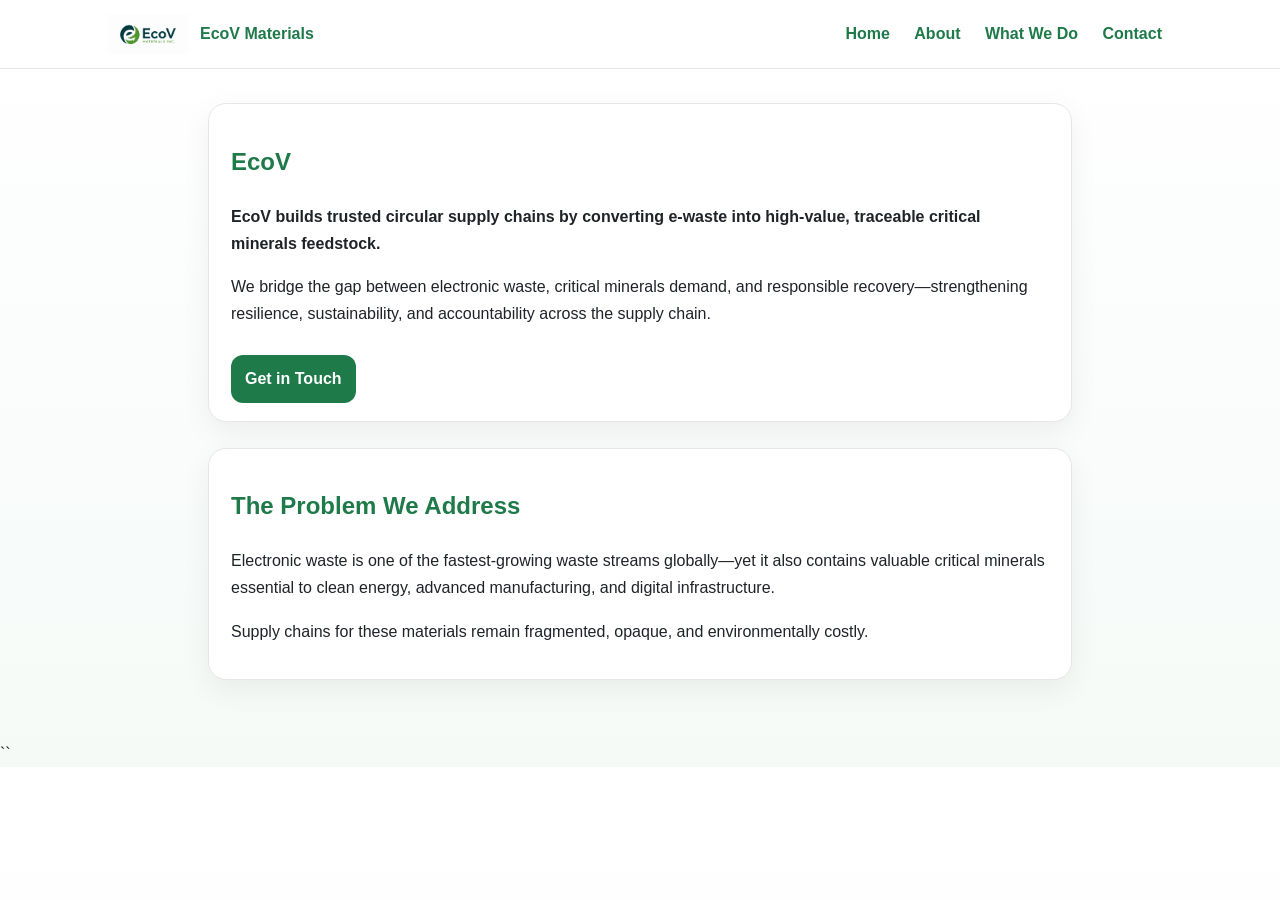
<file: index.html>
<!doctype html>
<html lang="en">
<head>
  <meta charset="utf-8">
  <title>EcoV Materials</title>
  <meta name="viewport" content="width=device-width, initial-scale=1">

  <!-- ✅ IMPORTANT: use shared styles -->
  <link rel="stylesheet" href="styles.css">
</head>

<body>

<header class="site-header">
  <div class="header-inner">

    <!-- ✅ LOGO -->
    <a class="brand" href="index.html">
      <img src="assets/ecov-logo.png" alt="EcoV Materials logo">
      <span>EcoV Materials</span>
    </a>

    <!-- ✅ NAV -->
    <nav class="nav">
      <a href="index.html">Home</a>
      <a href="about.html">About</a>
      <a href="what-we-do.html">What We Do</a>
      <a href="contact.html">Contact</a>
    </nav>

  </div>
</header>

<main class="container">

  <section class="section">
    <h1>EcoV</h1>
    <p><strong>EcoV builds trusted circular supply chains by converting e‑waste into high‑value, traceable critical minerals feedstock.</strong></p>
    <p>We bridge the gap between electronic waste, critical minerals demand, and responsible recovery—strengthening resilience, sustainability, and accountability across the supply chain.</p>
    <a href="contact.html" class="cta">Get in Touch</a>
  </section>

  <section class="section">
    <h2>The Problem We Address</h2>
    <p>Electronic waste is one of the fastest‑growing waste streams globally—yet it also contains valuable critical minerals essential to clean energy, advanced manufacturing, and digital infrastructure.</p>
    <p>Supply chains for these materials remain fragmented, opaque, and environmentally costly.</p>
  </section>

</main>

</body>
</html>
``
</file>
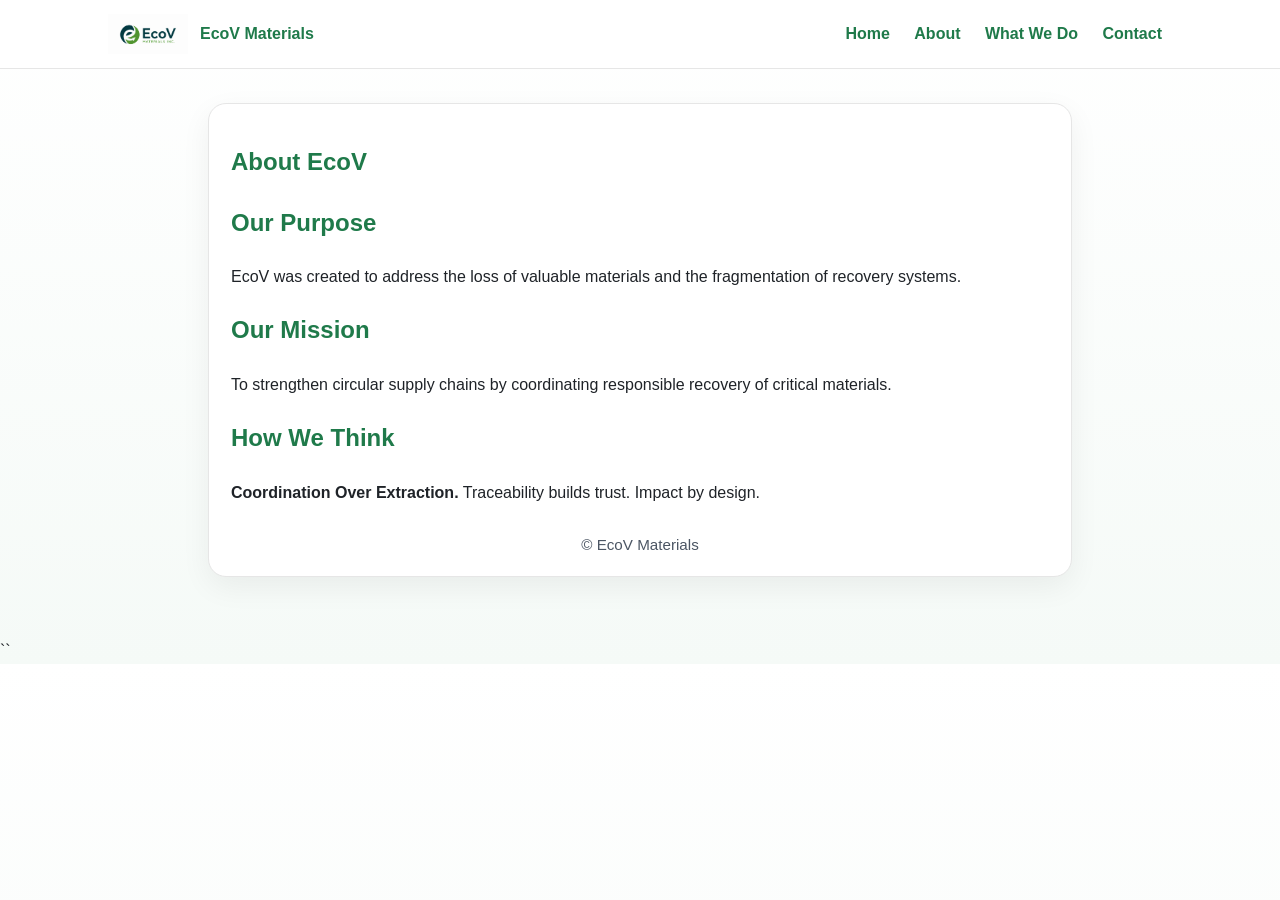
<file: about.html>
<!-- about.html -->
<!doctype html>
<html lang="en">
<head>
  <meta charset="utf-8">
  <title>About EcoV</title>
  <meta name="viewport" content="width=device-width,initial-scale=1">
  <link rel="stylesheet" href="styles.css">
</head>
<body>

<header class="site-header">
  <div class="header-inner">
    <a class="brand" href="index.html">
      <img src="assets/ecov-logo.png" alt="EcoV Materials logo">
      <span>EcoV Materials</span>
    </a>
    <nav class="nav">
      <a href="index.html">Home</a>
      <a href="about.html">About</a>
      <a href="what-we-do.html">What We Do</a>
      <a href="contact.html">Contact</a>
    </nav>
  </div>
</header>

<main class="container">
  <section class="section">
    <h1>About EcoV</h1>

    <h2>Our Purpose</h2>
    <p>EcoV was created to address the loss of valuable materials and the fragmentation of recovery systems.</p>

    <h2>Our Mission</h2>
    <p>To strengthen circular supply chains by coordinating responsible recovery of critical materials.</p>

    <h2>How We Think</h2>
    <p><strong>Coordination Over Extraction.</strong> Traceability builds trust. Impact by design.</p>

    <div class="footer">© EcoV Materials</div>
  </section>
</main>

</body>
</html>
``
</file>
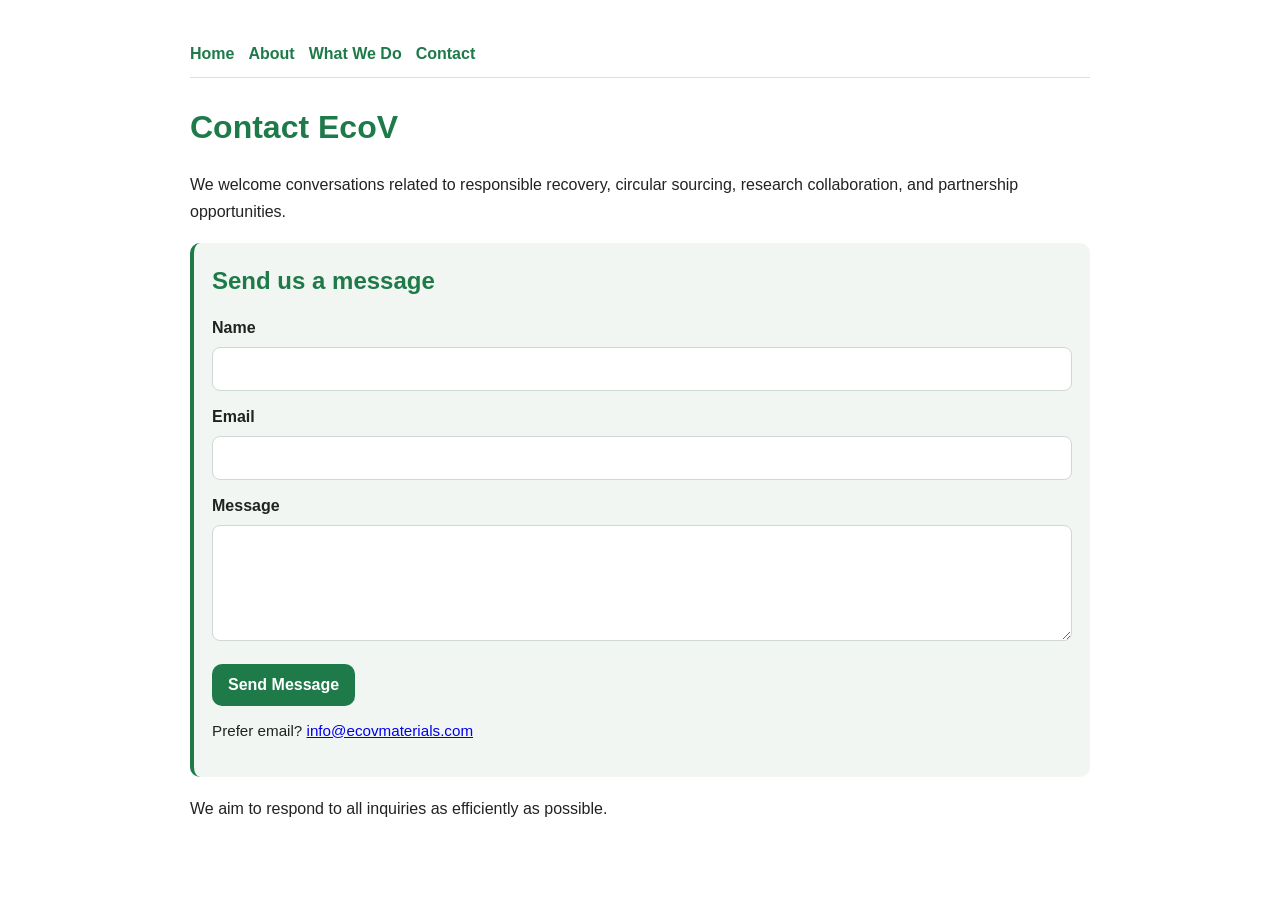
<file: contact.html>
<!doctype html>
<html lang="en">
<head>
  <meta charset="utf-8">
  <title>Contact EcoV</title>
  <meta name="viewport" content="width=device-width, initial-scale=1">

  <style>
    body{
      font-family: Arial, sans-serif;
      max-width: 900px;
      margin: 40px auto;
      line-height: 1.7;
      color: #222;
      padding: 0 16px;
    }

    h1{ color:#1f7a4a; margin-bottom: .35em; }

    nav{
      margin-bottom: 22px;
      padding-bottom: 10px;
      border-bottom: 1px solid #ddd;
      display:flex;
      gap:14px;
      flex-wrap: wrap;
    }

    nav a{
      text-decoration:none;
      color:#1f7a4a;
      font-weight:bold;
    }
    nav a:hover{ text-decoration:underline; }

    .contact-box{
      margin-top: 18px;
      padding: 18px;
      background:#f1f6f3;
      border-left:4px solid #1f7a4a;
      border-radius: 10px;
    }

    label{
      display:block;
      margin-top: 12px;
      font-weight: 700;
    }

    input, textarea{
      width:100%;
      padding: 12px 12px;
      margin-top: 6px;
      border:1px solid #cfd8d3;
      border-radius: 8px;
      box-sizing:border-box;
      font-family: inherit;
      font-size: 16px; /* prevents iOS zoom on focus */
      background:#fff;
    }

    textarea{ resize: vertical; }

    .actions{
      display:flex;
      gap:12px;
      align-items:center;
      margin-top: 14px;
      flex-wrap: wrap;
    }

    button{
      background:#1f7a4a;
      color:#fff;
      border:none;
      padding: 12px 16px;
      border-radius: 10px;
      cursor:pointer;
      font-weight: 800;
      font-size: 16px;
    }
    button:hover{ background:#155c35; }
    button:disabled{
      opacity: .7;
      cursor: not-allowed;
    }

    .status{
      display:none;
      margin-top: 14px;
      padding: 12px 12px;
      border-radius: 10px;
      border: 1px solid #dfe8e2;
      background: #ffffff;
    }
    .status.success{
      display:block;
      border-color: rgba(31,122,74,.35);
      background: rgba(31,122,74,.08);
    }
    .status.error{
      display:block;
      border-color: rgba(185,28,28,.35);
      background: rgba(185,28,28,.08);
    }

    .small-note{
      margin-top: 12px;
      font-size: .95em;
    }

    /* Mobile polish */
    @media (max-width: 600px){
      body{ margin: 20px auto; }
      .contact-box{ padding: 14px; }
      .actions{ flex-direction: column; align-items: stretch; }
      button{ width:100%; }
    }
  </style>
</head>

<body>
  <nav>
    <a href="index.html">Home</a>
    <a href="about.html">About</a>
    <a href="what-we-do.html">What We Do</a>
    <a href="contact.html">Contact</a>
  </nav>

  <h1>Contact EcoV</h1>
  <p>
    We welcome conversations related to responsible recovery, circular sourcing,
    research collaboration, and partnership opportunities.
  </p>

  <div class="contact-box">
    <h2 style="margin:0 0 10px; color:#1f7a4a;">Send us a message</h2>

    <form id="contact-form" action="https://api.web3forms.com/submit" method="POST" novalidate>
      <input type="hidden" name="access_key" value="27eeb4ab-bcac-48d5-b1e6-f105535b25b8">
      <input type="checkbox" name="botcheck" style="display:none">

      <label for="name">Name</label>
      <input id="name" type="text" name="name" autocomplete="name" required>

      <label for="email">Email</label>
      <input id="email" type="email" name="email" autocomplete="email" required>

      <label for="message">Message</label>
      <textarea id="message" name="message" rows="5" required></textarea>

      <div class="actions">
        <button id="sendBtn" type="submit">Send Message</button>
      </div>

      <div id="formStatus" class="status" role="status" aria-live="polite"></div>
    </form>

    <p class="small-note">
      Prefer email? <a href="mailto:info@ecovmaterials.com">info@ecovmaterials.com</a>
    </p>
  </div>

  <p style="margin-top:18px;">
    We aim to respond to all inquiries as efficiently as possible.
  </p>

  <script>
    const form = document.getElementById('contact-form');
    const statusBox = document.getElementById('formStatus');
    const sendBtn = document.getElementById('sendBtn');

    function showStatus(type, message){
      statusBox.className = 'status ' + type;
      statusBox.textContent = message;
    }

    form.addEventListener('submit', async (e) => {
      e.preventDefault();

      // Basic front-end validity check
      if (!form.checkValidity()) {
        showStatus('error', 'Please complete all fields (Name, Email, Message) before sending.');
        return;
      }

      sendBtn.disabled = true;
      showStatus('success', 'Sending…');

      try {
        const formData = new FormData(form);

        const response = await fetch(form.action, {
          method: 'POST',
          body: formData,
          headers: { 'Accept': 'application/json' }
        });

        const data = await response.json().catch(() => ({}));

        if (response.ok) {
          form.reset();
          showStatus('success', 'Thanks — your message has been sent. We’ll get back to you soon.');
        } else {
          showStatus('error', (data && data.message) ? data.message : 'Something went wrong. Please try again or email us directly.');
        }
      } catch (err) {
        showStatus('error', 'Network error. Please try again or email us directly.');
      } finally {
        sendBtn.disabled = false;
      }
    });
  </script>
</body>
</html>
</file>
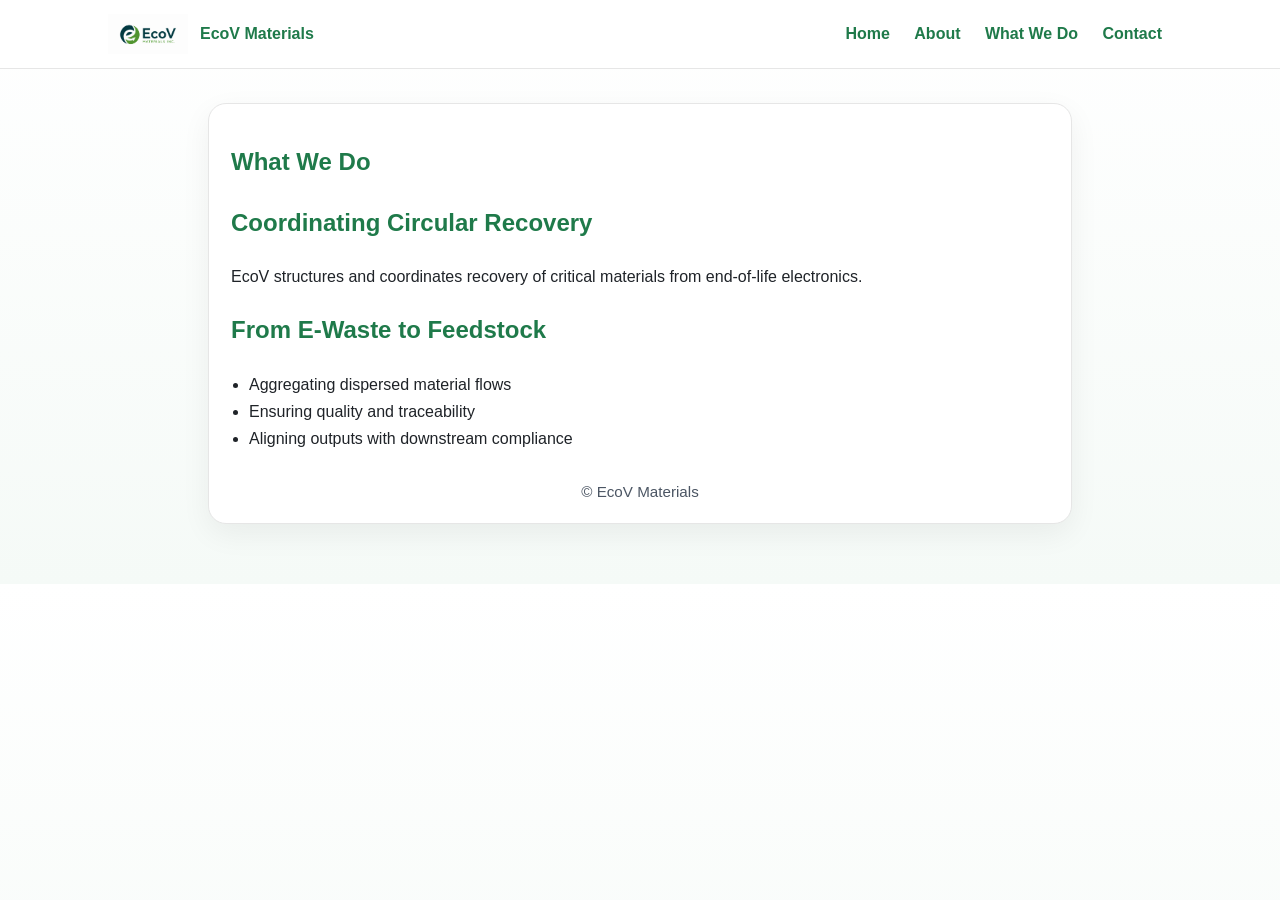
<file: what-we-do.html>
<!-- what-we-do.html -->
<!doctype html>
<html lang="en">
<head>
  <meta charset="utf-8">
  <title>What We Do – EcoV</title>
  <meta name="viewport" content="width=device-width,initial-scale=1">
  <link rel="stylesheet" href="styles.css">
</head>
<body>

<header class="site-header">
  <div class="header-inner">
    <a class="brand" href="index.html">
      <img src="assets/ecov-logo.png" alt="EcoV Materials logo">
      <span>EcoV Materials</span>
    </a>
    <nav class="nav">
      <a href="index.html">Home</a>
      <a href="about.html">About</a>
      <a href="what-we-do.html">What We Do</a>
      <a href="contact.html">Contact</a>
    </nav>
  </div>
</header>

<main class="container">
  <section class="section">
    <h1>What We Do</h1>

    <h2>Coordinating Circular Recovery</h2>
    <p>EcoV structures and coordinates recovery of critical materials from end‑of‑life electronics.</p>

    <h2>From E‑Waste to Feedstock</h2>
    <ul class="list">
      <li>Aggregating dispersed material flows</li>
      <li>Ensuring quality and traceability</li>
      <li>Aligning outputs with downstream compliance</li>
    </ul>

    <div class="footer">© EcoV Materials</div>
  </section>
</main>

</body>
</html>
</file>
<file: styles.css>
/* styles.css */
:root{
  --brand:#1f7a4a;
  --brand-dark:#145c38;
  --bg-soft:#f5faf7;
  --text:#1f2328;
  --muted:#4b5563;
  --border:#e6e6e6;
  --shadow:0 10px 30px rgba(0,0,0,.06);
}

*{box-sizing:border-box}
html,body{margin:0;padding:0}

body{
  font-family:Arial,sans-serif;
  line-height:1.7;
  color:var(--text);
  background:linear-gradient(180deg,#fff 0%,var(--bg-soft) 100%);
}

a{color:var(--brand);text-decoration:none}
a:hover{color:var(--brand-dark)}

.site-header{
  position:sticky;
  top:0;
  z-index:1000;
  background:rgba(255,255,255,.95);
  border-bottom:1px solid var(--border);
}

.header-inner{
  max-width:1100px;
  margin:0 auto;
  padding:14px 18px;
  display:flex;
  align-items:center;
  justify-content:space-between;
  gap:16px;
}

.brand{
  display:flex;
  align-items:center;
  gap:12px;
  font-weight:800;
  color:var(--brand);
}

.brand img{height:40px;width:auto;display:block}
.brand span{display:inline-block}

.nav a{
  padding:8px 10px;
  border-radius:10px;
  font-weight:700;
}

.nav a:hover{background:rgba(31,122,74,.08)}

.container{
  max-width:900px;
  margin:34px auto 60px;
  padding:0 18px;
}

.section{
  background:#fff;
  border:1px solid var(--border);
  border-radius:18px;
  padding:18px 22px;
  margin-top:26px;
  box-shadow:var(--shadow);
}

.section h1,.section h2{color:var(--brand)}

.list{padding-left:18px}

.cta{
  display:inline-block;
  margin-top:12px;
  padding:10px 14px;
  border-radius:12px;
  background:var(--brand);
  color:#fff;
  font-weight:800;
}

.cta:hover{background:var(--brand-dark)}

.footer{
  margin-top:26px;
  text-align:center;
  color:var(--muted);
  font-size:.95rem;
}
</file>
